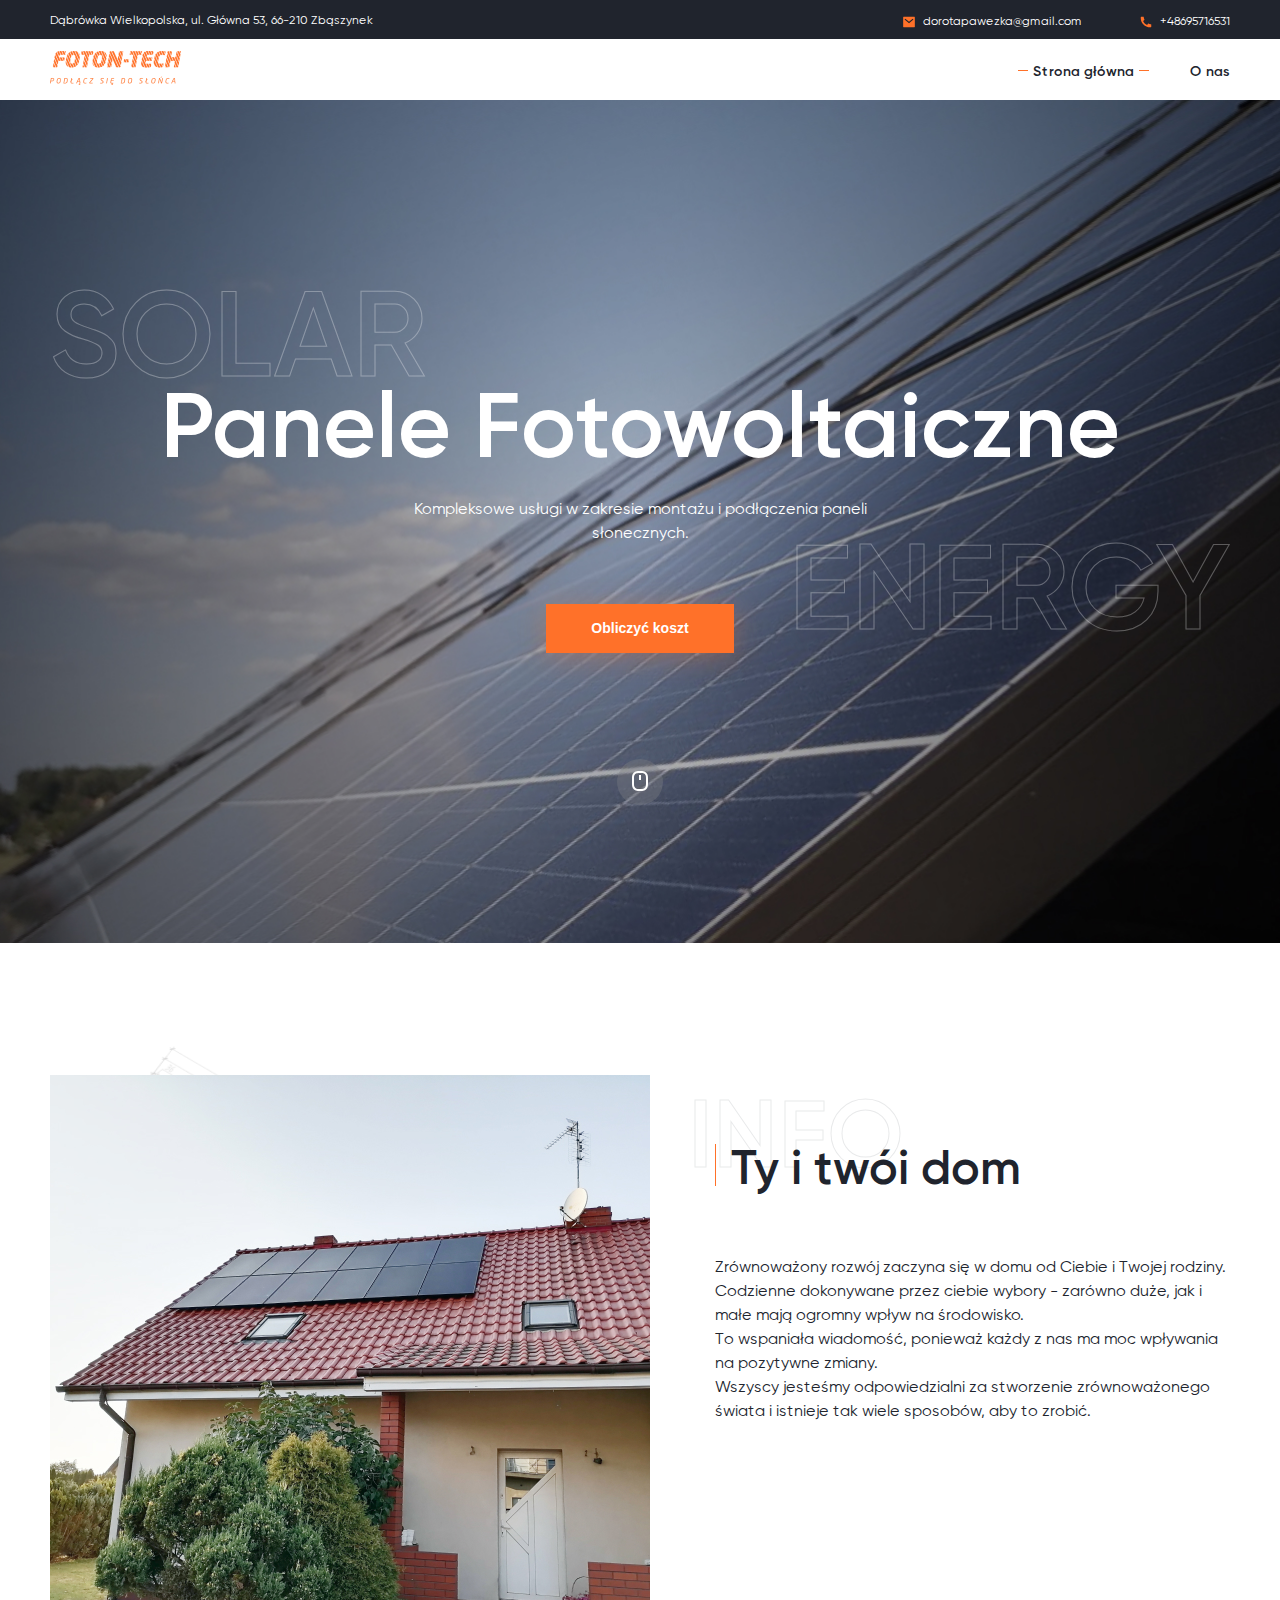
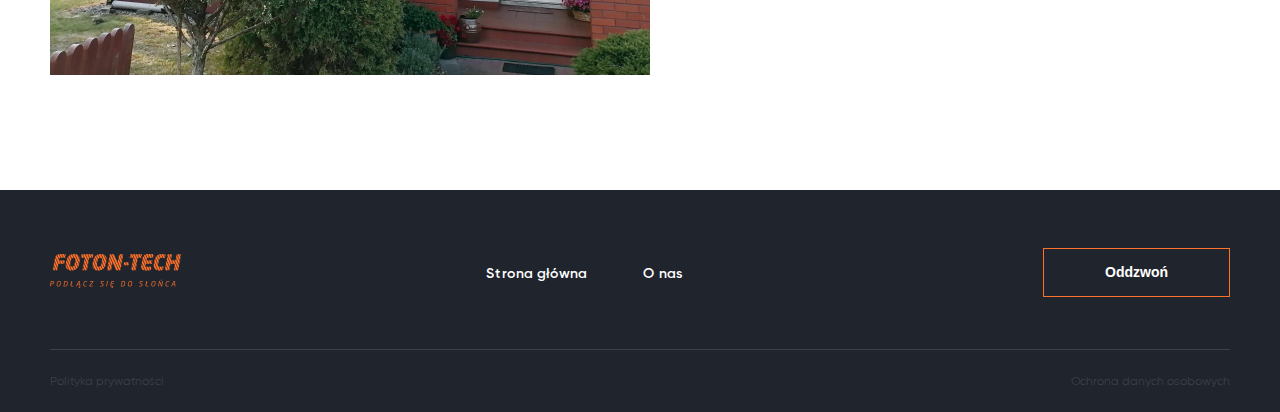
<file: index.html>
<!DOCTYPE html>
<html lang="en">

<head>
    <meta charset="UTF-8">
    <meta http-equiv="X-UA-Compatible" content="IE=edge">
    <meta name="viewport" content="width=device-width, initial-scale=1.0">
    <link rel="stylesheet" href="css/style.css">
    <title>Document</title>
</head>

<body>
    <header class="header">
        <div class="header-wrapper-top">
            <div class="container">
                <span class="address">
                    Dąbrówka Wielkopolska, ul. Główna 53, 66-210 Zbąszynek
                </span>
                <ul class="header-list">
                    <li>
                        <svg width="14" height="14" viewBox="0 0 14 14" xmlns="http://www.w3.org/2000/svg">
                            <path
                                d="M1.75002 1.75H12.25C12.4047 1.75 12.5531 1.81146 12.6625 1.92085C12.7719 2.03025 12.8334 2.17862 12.8334 2.33333V11.6667C12.8334 11.8214 12.7719 11.9697 12.6625 12.0791C12.5531 12.1885 12.4047 12.25 12.25 12.25H1.75002C1.59531 12.25 1.44694 12.1885 1.33754 12.0791C1.22815 11.9697 1.16669 11.8214 1.16669 11.6667V2.33333C1.16669 2.17862 1.22815 2.03025 1.33754 1.92085C1.44694 1.81146 1.59531 1.75 1.75002 1.75ZM7.03502 6.81508L3.29469 3.63883L2.53927 4.52783L7.0426 8.35158L11.4649 4.52492L10.7019 3.64233L7.0356 6.81508H7.03502Z"
                                fill="#FF7129" />
                        </svg>
                        <a href="mailto:dorotapawezka@gmail.com">
                            dorotapawezka@gmail.com
                        </a>
                    </li>
                    <li>
                        <svg width="14" height="14" viewBox="0 0 14 14" fill="none" xmlns="http://www.w3.org/2000/svg">
                            <path
                                d="M12.25 9.57833V11.641C12.2501 11.7887 12.1941 11.9309 12.0934 12.0389C11.9927 12.147 11.8548 12.2128 11.7075 12.2232C11.4526 12.2407 11.2443 12.25 11.0833 12.25C5.92842 12.25 1.75 8.07158 1.75 2.91667C1.75 2.75567 1.75875 2.54742 1.77683 2.2925C1.78717 2.14518 1.85301 2.00726 1.96105 1.90657C2.0691 1.80589 2.21131 1.74993 2.359 1.75H4.42167C4.49402 1.74993 4.56382 1.77675 4.61751 1.82526C4.67119 1.87377 4.70493 1.94051 4.71217 2.0125C4.72558 2.14667 4.73783 2.25342 4.7495 2.3345C4.86543 3.14354 5.103 3.9304 5.45417 4.66842C5.50958 4.78508 5.47342 4.9245 5.36842 4.99917L4.10958 5.89867C4.87926 7.6921 6.30849 9.12132 8.10192 9.891L9.00025 8.6345C9.03697 8.58317 9.09054 8.54635 9.15162 8.53046C9.21271 8.51458 9.27743 8.52064 9.3345 8.54758C10.0724 8.89809 10.8591 9.13507 11.6678 9.2505C11.7489 9.26217 11.8557 9.275 11.9887 9.28783C12.0606 9.2952 12.1271 9.329 12.1755 9.38267C12.2239 9.43634 12.2507 9.50607 12.2506 9.57833H12.25Z"
                                fill="#FF7129" />
                        </svg>
                        <a href="tel:+48695716531">
                            +48695716531
                        </a>
                    </li>
                </ul>
            </div>
        </div>
        <div class="header-wrapper-bottom">
            <div class="container">
                <a class="logo">
                    <img src="img/header-footer-logo.png" height="34" width="131" alt="logo company">
                </a>
                <nav class="navigation">
                    <ul class="navigator-list">
                        <li>
                            <a href="./index.html" class="active-li">
                                Strona główna
                            </a>
                        </li>
                        <li>
                            <a href="./about-us.html">
                                O nas
                            </a>
                        </li>
                        <!-- <li>
                            <a href="#">
                                Projekty
                            </a>
                        </li>
                        <li>
                            <a href="#">
                                Instalacja
                            </a>
                        </li>
                        <li>
                            <a href="#">
                                Kontakt
                            </a>
                        </li> -->
                    </ul>
                </nav>
            </div>
        </div>
    </header>
    <main>
        <section class="start-screen">
            <div class="container">
                <div class="start-screen-info">
                    <span class="decor-word decor-word-1">
                        Solar
                    </span>
                    <span class="decor-word decor-word-2">
                        Energy
                    </span>
                    <h1 class="main-home-title">
                        Panele Fotowoltaiczne
                    </h1>
                    <p class="main-home-slogan">
                        Kompleksowe usługi w zakresie montażu i podłączenia paneli słonecznych.
                    </p>
                    <button class="btn btn-popup">
                        Obliczyć koszt
                    </button>
                    <button class="button-scroll">
                        <svg width="24" height="24" viewBox="0 0 24 24" fill="none" xmlns="http://www.w3.org/2000/svg">
                            <path
                                d="M11.141 4C9.559 4 8.754 4.169 8.013 4.565C7.39502 4.89015 6.89015 5.39502 6.565 6.013C6.169 6.753 6 7.559 6 9.14V14.858C6 16.44 6.169 17.245 6.565 17.986C6.902 18.616 7.383 19.097 8.013 19.434C8.753 19.83 9.559 19.999 11.141 19.999H12.859C14.441 19.999 15.246 19.83 15.987 19.434C16.605 19.1089 17.1098 18.604 17.435 17.986C17.831 17.246 18 16.44 18 14.858V9.14C18 7.558 17.831 6.753 17.435 6.012C17.1098 5.39402 16.605 4.88915 15.987 4.564C15.247 4.169 14.441 4 12.86 4H11.14H11.141ZM11.141 2H12.859C14.873 2 15.953 2.278 16.931 2.801C17.8973 3.31249 18.6875 4.10269 19.199 5.069C19.722 6.047 20 7.127 20 9.141V14.859C20 16.873 19.722 17.953 19.199 18.931C18.6875 19.8973 17.8973 20.6875 16.931 21.199C15.953 21.722 14.873 22 12.859 22H11.14C9.126 22 8.046 21.722 7.068 21.199C6.10169 20.6875 5.31149 19.8973 4.8 18.931C4.278 17.953 4 16.873 4 14.859V9.14C4 7.126 4.278 6.046 4.801 5.068C5.31292 4.10192 6.10347 3.31206 7.07 2.801C8.047 2.278 9.127 2 11.141 2ZM11 6H13V11H11V6Z"
                                fill="white" />
                        </svg>
                    </button>
                </div>
            </div>
        </section>
        <section class="main-info">
            <div class="container">
                <img src="img/main-info-photo.jpg" width="600" height="600" alt="main info photo">
                <div class="main-text">
                    <span class="decor-word-main">
                        INFO
                    </span>
                    <h2 class="main-title-info">
                        Ty i twói dom
                    </h2>
                    <div class="main-text-info">
                        <p>Zrównoważony rozwój zaczyna się w domu od Ciebie i Twojej rodziny.
                            Codzienne dokonywane przez ciebie wybory - zarówno duże, jak i małe
                            mają ogromny wpływ na środowisko.</p>
                        <p>To wspaniała wiadomość, ponieważ każdy z nas ma moc wpływania
                            na pozytywne zmiany.</p>
                        <p>Wszyscy jesteśmy odpowiedzialni za stworzenie zrównoważonego
                            świata i istnieje tak wiele sposobów, aby to zrobić.</p>
                    </div>
                </div>
            </div>
        </section>
    </main>
    <footer>
        <div class="footer-wrapper">
            <div class="container">
                <div class="footer-wrapper-top">
                    <a href="#">
                        <img src="img/header-footer-logo.png" width="131" height="34" alt="logo company">
                    </a>
                    <nav class="navigation">
                        <ul class="navigator-list">
                            <li>
                                <a href="./index.html">
                                    Strona główna
                                </a>
                            </li>
                            <li>
                                <a href="./about-us.html">
                                    O nas
                                </a>
                            </li>
                            <!-- <li>
                                <a href="#">
                                    Projekty
                                </a>
                            </li>
                            <li>
                                <a href="#">
                                    Instalacja
                                </a>
                            </li>
                            <li>
                                <a href="#">
                                    Kontakt
                                </a>
                            </li> -->
                        </ul>
                    </nav>
                    <button class="btn-dark">Oddzwoń</button>
                </div>
                <div class="footer-wrapper-bot">
                    <a href="№">
                        Polityka prywatności
                    </a>
                    <a href="№">
                        Ochrona danych osobowych
                    </a>
                </div>
            </div>
        </div>
        <div class="popup">
            <div class="container-popup">
                <div class="popup-header popup-padding58">

                    <div class="header-popup-price">
                        <p>
                            Przybliżony koszt:
                        </p>
                        <p>
                            40 000 zł
                        </p>
                    </div>
                    <button class="btn btn-header-popup">
                        Przeliczyć
                    </button>
                    <button class="btn-popup-close">
                        <svg width="14" height="14" viewBox="0 0 14 14" fill="none">
                            <path
                                d="M6.99999 5.58599L11.95 0.635986L13.364 2.04999L8.41399 6.99999L13.364 11.95L11.95 13.364L6.99999 8.41399L2.04999 13.364L0.635986 11.95L5.58599 6.99999L0.635986 2.04999L2.04999 0.635986L6.99999 5.58599Z"
                                fill="white" />
                        </svg>
                    </button>
                </div>
                <div class="popup-main-form popup-padding58">
                    <div class="popup-main-title">
                        <h3>
                            Jakieś pytania?
                        </h3>
                        <p>
                            Zostaw swoje dane, a nasz menedżer skontaktuje się z Tobą, aby odpowiedzieć na Twoje pytania
                        </p>
                    </div>
                    <form method="POST" action="#">
                        <label>
                            Twoje imię
                            <input type="text" name="name" id="name" placeholder="Wprowadź swoje imię">
                        </label>
                        <label>
                            E-mail
                            <input type="E-mail" name="E-mail" id="E-mail" placeholder="Wprowadź mail">
                        </label>
                        <label>
                            Telefon
                            <input type="Tel" name="Tel" id="Tel" placeholder="Wprowadź telefon">
                        </label>
                        <button class="btn btn-popup-main-form">
                            Wysłać prośbę
                        </button>
                    </form>
                </div>
            </div>
        </div>
    </footer>
    <script src="./scripts/script.js"></script>
</body>

</html>
</file>
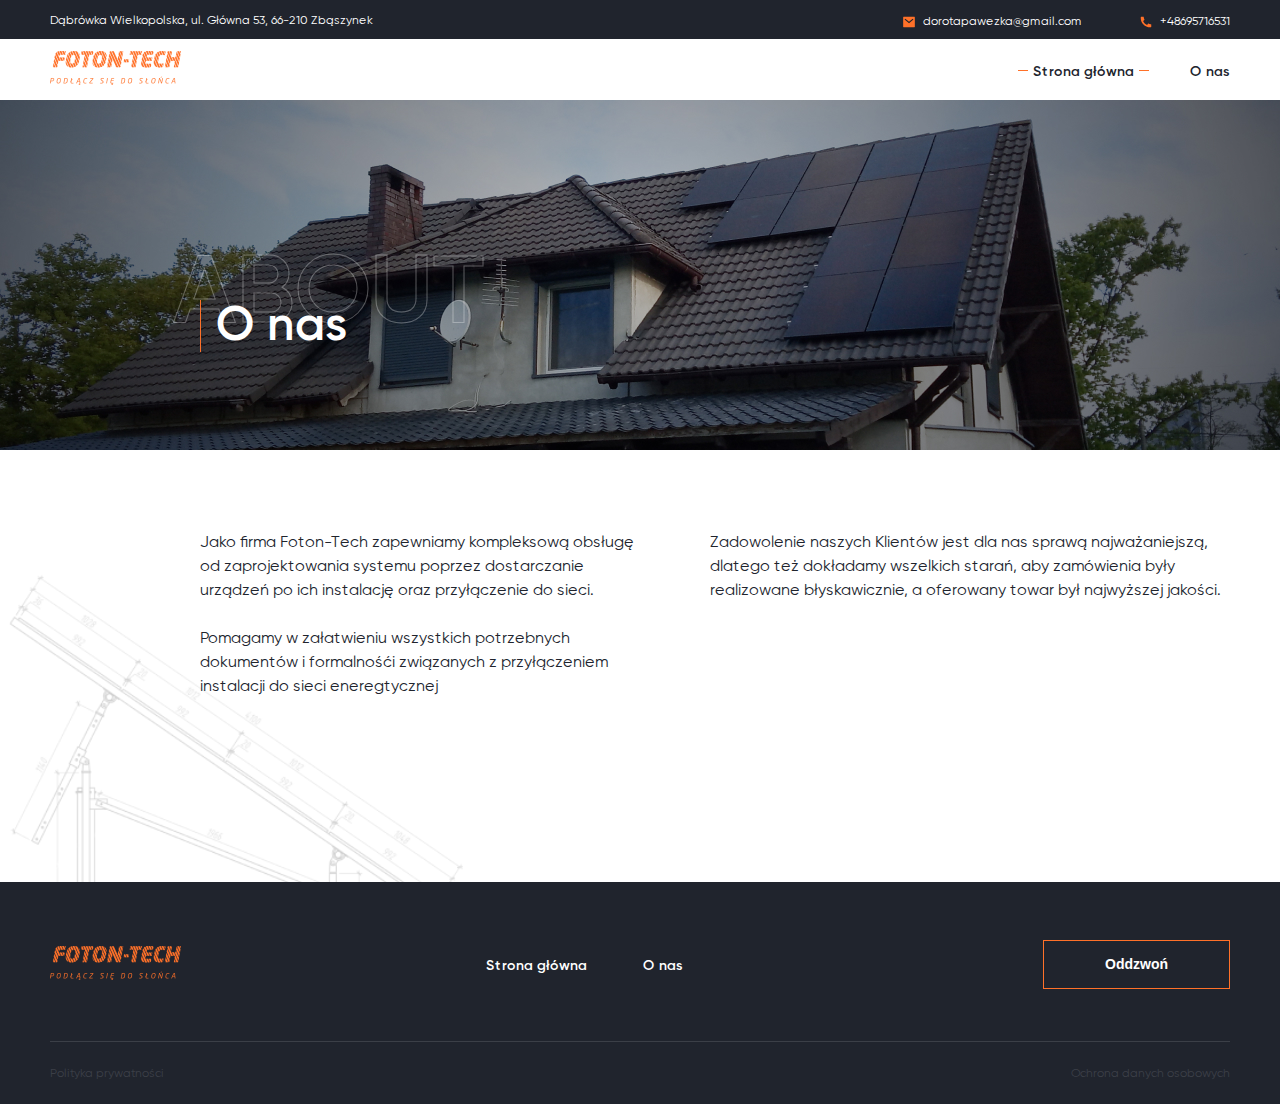
<file: about-us.html>
<!DOCTYPE html>
<html lang="en">

<head>
    <meta charset="UTF-8">
    <meta http-equiv="X-UA-Compatible" content="IE=edge">
    <meta name="viewport" content="width=device-width, initial-scale=1.0">
    <link rel="stylesheet" href="css/style.css">
    <title>Document</title>
</head>

<body>
    <header class="header">
        <div class="header-wrapper-top">
            <div class="container">
                <span class="address">
                    Dąbrówka Wielkopolska, ul. Główna 53, 66-210 Zbąszynek
                </span>
                <ul class="header-list">
                    <li>
                        <svg width="14" height="14" viewBox="0 0 14 14" xmlns="http://www.w3.org/2000/svg">
                            <path
                                d="M1.75002 1.75H12.25C12.4047 1.75 12.5531 1.81146 12.6625 1.92085C12.7719 2.03025 12.8334 2.17862 12.8334 2.33333V11.6667C12.8334 11.8214 12.7719 11.9697 12.6625 12.0791C12.5531 12.1885 12.4047 12.25 12.25 12.25H1.75002C1.59531 12.25 1.44694 12.1885 1.33754 12.0791C1.22815 11.9697 1.16669 11.8214 1.16669 11.6667V2.33333C1.16669 2.17862 1.22815 2.03025 1.33754 1.92085C1.44694 1.81146 1.59531 1.75 1.75002 1.75ZM7.03502 6.81508L3.29469 3.63883L2.53927 4.52783L7.0426 8.35158L11.4649 4.52492L10.7019 3.64233L7.0356 6.81508H7.03502Z"
                                fill="#FF7129" />
                        </svg>
                        <a href="mailto:dorotapawezka@gmail.com">
                            dorotapawezka@gmail.com
                        </a>
                    </li>
                    <li>
                        <svg width="14" height="14" viewBox="0 0 14 14" fill="none" xmlns="http://www.w3.org/2000/svg">
                            <path
                                d="M12.25 9.57833V11.641C12.2501 11.7887 12.1941 11.9309 12.0934 12.0389C11.9927 12.147 11.8548 12.2128 11.7075 12.2232C11.4526 12.2407 11.2443 12.25 11.0833 12.25C5.92842 12.25 1.75 8.07158 1.75 2.91667C1.75 2.75567 1.75875 2.54742 1.77683 2.2925C1.78717 2.14518 1.85301 2.00726 1.96105 1.90657C2.0691 1.80589 2.21131 1.74993 2.359 1.75H4.42167C4.49402 1.74993 4.56382 1.77675 4.61751 1.82526C4.67119 1.87377 4.70493 1.94051 4.71217 2.0125C4.72558 2.14667 4.73783 2.25342 4.7495 2.3345C4.86543 3.14354 5.103 3.9304 5.45417 4.66842C5.50958 4.78508 5.47342 4.9245 5.36842 4.99917L4.10958 5.89867C4.87926 7.6921 6.30849 9.12132 8.10192 9.891L9.00025 8.6345C9.03697 8.58317 9.09054 8.54635 9.15162 8.53046C9.21271 8.51458 9.27743 8.52064 9.3345 8.54758C10.0724 8.89809 10.8591 9.13507 11.6678 9.2505C11.7489 9.26217 11.8557 9.275 11.9887 9.28783C12.0606 9.2952 12.1271 9.329 12.1755 9.38267C12.2239 9.43634 12.2507 9.50607 12.2506 9.57833H12.25Z"
                                fill="#FF7129" />
                        </svg>
                        <a href="tel:+48695716531">
                            +48695716531
                        </a>
                    </li>
                </ul>
            </div>
        </div>
        <div class="header-wrapper-bottom">
            <div class="container">
                <a class="logo">
                    <img src="img/header-footer-logo.png" height="34" width="131" alt="logo company">
                </a>
                <nav class="navigation">
                    <ul class="navigator-list">
                        <li>
                            <a href="./index.html" class="active-li">
                                Strona główna
                            </a>
                        </li>
                        <li>
                            <a href="./about-us.html">
                                O nas
                            </a>
                        </li>
                        <!-- <li>
                            <a href="#">
                                Projekty
                            </a>
                        </li>
                        <li>
                            <a href="#">
                                Instalacja
                            </a>
                        </li>
                        <li>
                            <a href="#">
                                Kontakt
                            </a>
                        </li> -->
                    </ul>
                </nav>
            </div>
        </div>
    </header>
    <main>
        <section class="about-us">
            <div class="container">
                <span class="decor-word-about-us">
                    ABOUT
                </span>
                <h2 class="main-title-about-us">
                    O nas
                </h2>
            </div>
        </section>
        <div class="about-us-content">
            <div class="container">
                <div class="about-us-content-left">
                    <p>Jako firma Foton-Tech zapewniamy kompleksową obsługę od zaprojektowania systemu poprzez
                        dostarczanie urządzeń po ich instalację oraz przyłączenie do sieci.
                    </p>
                    <p> Pomagamy w załatwieniu wszystkich potrzebnych dokumentów i formalnośći
                        związanych z przyłączeniem instalacji do sieci eneregtycznej
                    </p>
                </div>
                <div class="about-us-content-right">
                    <p>Zadowolenie naszych Klientów jest dla nas sprawą najważaniejszą, dlatego też dokładamy
                        wszelkich
                        starań, aby zamówienia były realizowane błyskawicznie, a oferowany towar był najwyższej
                        jakości.
                    </p>
                </div>

            </div>
        </div>

    </main>
    <footer>
        <div class="footer-wrapper">
            <div class="container">
                <div class="footer-wrapper-top">
                    <a href="#">
                        <img src="img/header-footer-logo.png" width="131" height="34" alt="logo company">
                    </a>
                    <nav class="navigation">
                        <ul class="navigator-list">
                            <li>
                                <a href="./index.html">
                                    Strona główna
                                </a>
                            </li>
                            <li>
                                <a href="./about-us.html">
                                    O nas
                                </a>
                            </li>
                            <!-- <li>
                                <a href="#">
                                    Projekty
                                </a>
                            </li>
                            <li>
                                <a href="#">
                                    Instalacja
                                </a>
                            </li>
                            <li>
                                <a href="#">
                                    Kontakt
                                </a>
                            </li> -->
                        </ul>
                    </nav>
                    <button class="btn-dark">Oddzwoń</button>
                </div>
                <div class="footer-wrapper-bot">
                    <a href="№">
                        Polityka prywatności
                    </a>
                    <a href="№">
                        Ochrona danych osobowych
                    </a>
                </div>
            </div>
        </div>
    </footer>
</body>

</html>
</file>
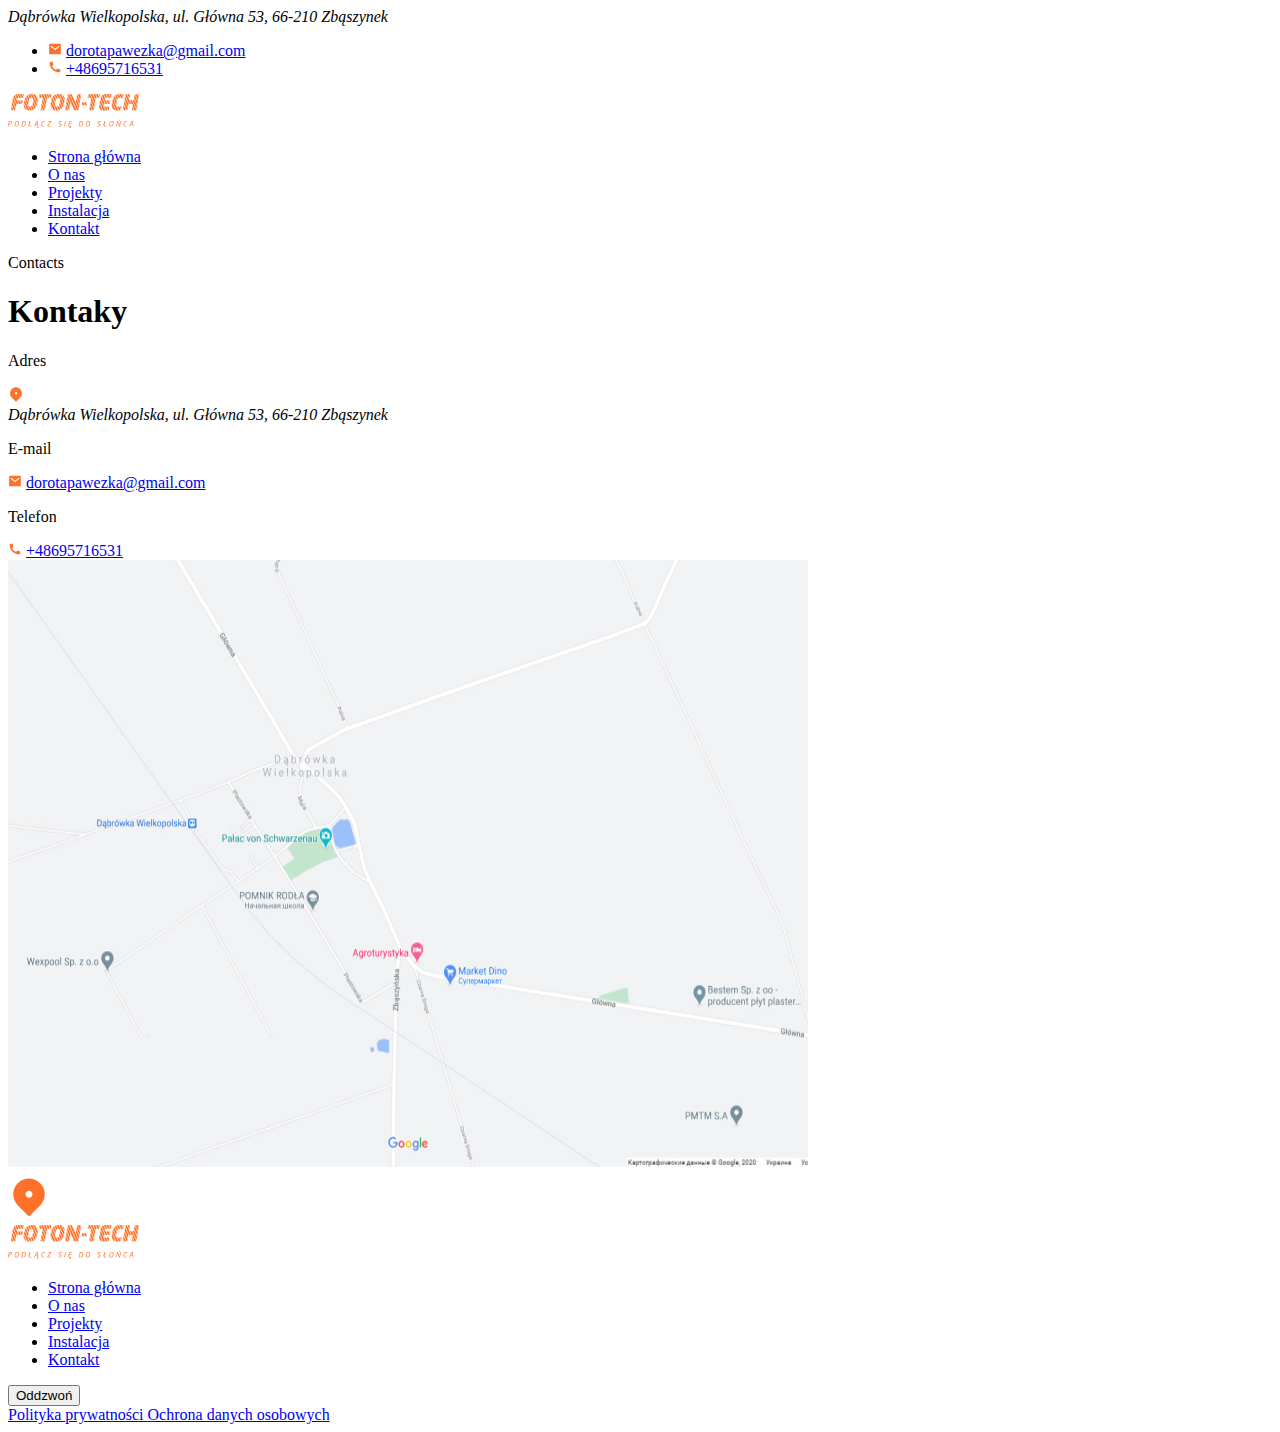
<file: contact.html>
<!DOCTYPE html>
<html lang="en">
<head>
    <meta charset="UTF-8">
    <meta http-equiv="X-UA-Compatible" content="IE=edge">
    <meta name="viewport" content="width=device-width, initial-scale=1.0">
    <title>Document</title>
</head>
<body>
    <header>
        <div class="header-wrapper-top">
            <address class="header-address">
                Dąbrówka Wielkopolska, ul. Główna 53, 66-210 Zbąszynek
            </address>
            <ul class="header-list">
                <li>
                    <!-- <img src="img/main-icon-svg.svg" height="14" width="14" alt="main-icon"> -->
                    <svg width="14" height="14" viewBox="0 0 14 14" xmlns="http://www.w3.org/2000/svg">
                        <path d="M1.75002 1.75H12.25C12.4047 1.75 12.5531 1.81146 12.6625 1.92085C12.7719 2.03025 12.8334 2.17862 12.8334 2.33333V11.6667C12.8334 11.8214 12.7719 11.9697 12.6625 12.0791C12.5531 12.1885 12.4047 12.25 12.25 12.25H1.75002C1.59531 12.25 1.44694 12.1885 1.33754 12.0791C1.22815 11.9697 1.16669 11.8214 1.16669 11.6667V2.33333C1.16669 2.17862 1.22815 2.03025 1.33754 1.92085C1.44694 1.81146 1.59531 1.75 1.75002 1.75ZM7.03502 6.81508L3.29469 3.63883L2.53927 4.52783L7.0426 8.35158L11.4649 4.52492L10.7019 3.64233L7.0356 6.81508H7.03502Z" fill="#FF7129"/>
                        </svg>
                    <a href="mailto:dorotapawezka@gmail.com">
                        dorotapawezka@gmail.com
                    </a>
                </li>
                <li>
                    <img src="img/main-icon-tel-svg.svg" width="14" height="14" alt="icon telefon">
                    <a href="tel:+48695716531">
                        +48695716531
                    </a>
                </li>
            </ul>
        </div>
        <div class="header-wrapper-bottom">
            <a class="logo">
                <img src="img/header-footer-logo.png" height="34" width="131" alt="logo company">
            </a>
            <nav class="navigation">
                <ul class="navigator-list">
                    <li>
                        <a href="#">
                            Strona główna
                        </a>
                    </li>
                    <li>
                        <a href="#">
                            O nas
                        </a>
                    </li>
                    <li>
                        <a href="#">
                            Projekty
                        </a>
                    </li>
                    <li>
                        <a href="#">
                            Instalacja
                        </a>
                    </li>
                    <li>
                        <a href="#">
                            Kontakt
                        </a>
                    </li>
                </ul>
            </nav>
        </div>
    </header>
    <main>
   <div>
        <div class="main-title-kontakt">
            <p>
                Contacts
            </p>
            <h1 class="kontakt-title">
                Kontaky
            </h1>
        </div>
        <div class="main-text-kontakt">
            <p>
                Adres
            </p>
            <!--<img src="img/main-icon-addres.svg" width="16" height="16" alt="kontakt_addres"> -->
            <svg xmlns="http://www.w3.org/2000/svg" width="16" height="16" viewBox="0 0 16 16">
                <path d="M12.2427 11.576L8 15.8187L3.75734 11.576C2.91823 10.7369 2.34679 9.66777 2.11529 8.50389C1.88378 7.34 2.0026 6.13361 2.45673 5.03726C2.91086 3.9409 3.6799 3.00384 4.66659 2.34455C5.65328 1.68527 6.81332 1.33337 8 1.33337C9.18669 1.33337 10.3467 1.68527 11.3334 2.34455C12.3201 3.00384 13.0891 3.9409 13.5433 5.03726C13.9974 6.13361 14.1162 7.34 13.8847 8.50389C13.6532 9.66777 13.0818 10.7369 12.2427 11.576ZM8 8.66666C8.35362 8.66666 8.69276 8.52618 8.94281 8.27613C9.19286 8.02608 9.33334 7.68694 9.33334 7.33332C9.33334 6.9797 9.19286 6.64056 8.94281 6.39051C8.69276 6.14046 8.35362 5.99999 8 5.99999C7.64638 5.99999 7.30724 6.14046 7.05719 6.39051C6.80715 6.64056 6.66667 6.9797 6.66667 7.33332C6.66667 7.68694 6.80715 8.02608 7.05719 8.27613C7.30724 8.52618 7.64638 8.66666 8 8.66666Z" fill="#FF7129"/>
            </svg>
            <address class="main-address-kontakt">
                Dąbrówka Wielkopolska, ul. Główna 53, 66-210 Zbąszynek
            </address>
            <p>
                E-mail
            </p>
            <!-- <img src="img/main-icon-svg.svg" alt="kontakt_email"> -->
            <svg width="14" height="14" viewBox="0 0 14 14" xmlns="http://www.w3.org/2000/svg">
                <path d="M1.75002 1.75H12.25C12.4047 1.75 12.5531 1.81146 12.6625 1.92085C12.7719 2.03025 12.8334 2.17862 12.8334 2.33333V11.6667C12.8334 11.8214 12.7719 11.9697 12.6625 12.0791C12.5531 12.1885 12.4047 12.25 12.25 12.25H1.75002C1.59531 12.25 1.44694 12.1885 1.33754 12.0791C1.22815 11.9697 1.16669 11.8214 1.16669 11.6667V2.33333C1.16669 2.17862 1.22815 2.03025 1.33754 1.92085C1.44694 1.81146 1.59531 1.75 1.75002 1.75ZM7.03502 6.81508L3.29469 3.63883L2.53927 4.52783L7.0426 8.35158L11.4649 4.52492L10.7019 3.64233L7.0356 6.81508H7.03502Z" fill="#FF7129"/>
            </svg>
            <a href="mailto:dorotapawezka@gmail.com">
                dorotapawezka@gmail.com
            </a>
            <p>
                Telefon
            </p>
            <img src="img/main-icon-tel-svg.svg" alt="kontakt_phone">
            <a href="tel:+48695716531">
                +48695716531
            </a>
        </div>
        <div>
            <img src="img/maps.jpg" width="800" height="607" alt="maps-be-here">
        </div>
        <div>
            <img src="img/main-icon-addres.svg" width="42" height="50" alt="button here">
        </div>
    </div>
    </main>
    <footer>
        <div class="footer-wrapper-top">
            <a href="#">
                <img src="img/header-footer-logo.png" width="131" height="34" alt="logo company">
            </a>
            <nav class="navigation">
                <ul class="navigator-list">
                    <li>
                        <a href="#">
                            Strona główna
                        </a>
                    </li>
                    <li>
                        <a href="#">
                            O nas
                        </a>
                    </li>
                    <li>
                        <a href="#">
                            Projekty
                        </a>
                    </li>
                    <li>
                        <a href="#">
                            Instalacja
                        </a>
                    </li>
                    <li>
                        <a href="#">
                            Kontakt
                        </a>
                    </li>
                </ul>
            </nav>
            <button class="button-dark">Oddzwoń</button>
        </div>
        <div class="footer-wrapper-bot">
            <a href="№">
                Polityka prywatności 
            </a>
            <a href="№">
                Ochrona danych osobowych
            </a>
        </div>
    </footer>
</body>
</html>
</file>
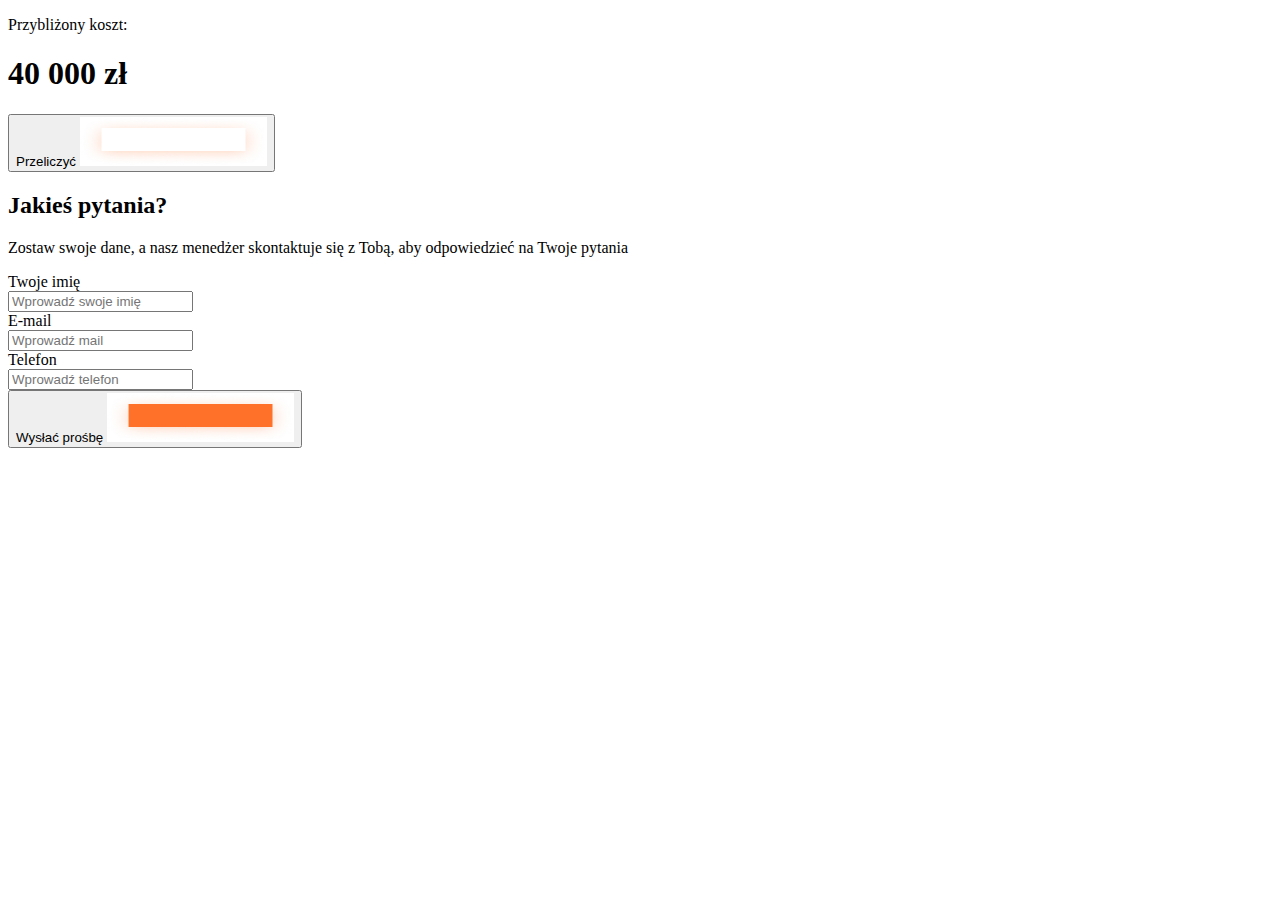
<file: data form.html>
<!DOCTYPE html>
<html lang="en">
<head>
    <meta charset="UTF-8">
    <meta http-equiv="X-UA-Compatible" content="IE=edge">
    <meta name="viewport" content="width=device-width, initial-scale=1.0">
    <title>Document</title>
</head>
<body>
    <header>
        <section class="header-info-data-form">
            <p>
                Przybliżony koszt:

            </p>
            <h1>
                40 000 zł
            </h1>
            <button class="button-header-data-form">
                Przeliczyć
                <img src="img/button-header-data-form.jpg" width="187" height="49" alt="data form">
            </button>
        </section>
    </header>
    <main>
        <section class="main-info-data-form">
            <h2>
                Jakieś pytania?
            </h2>
            <p>
                Zostaw swoje dane, a nasz menedżer skontaktuje się z Tobą, aby odpowiedzieć na Twoje pytania
            </p>
            <form action="">
                <label for="user-name">
                    Twoje imię
                </label>
                <br>
                <input type="text" name="Wprowadź swoje imię" id="" placeholder="Wprowadź swoje imię">
            </form>
            <form action="">
                <label for="user-email">
                    E-mail
                </label>
                <br>
                <input type="text" name="Wprowadź mail" id="" placeholder="Wprowadź mail">
            </form>
            <form action="">
                <label for="user-tel">
                    Telefon
                </label>
                <br>
                <input type="tel" name="Telefon" id="" placeholder="Wprowadź telefon">
            </form>
        </section>
        <div>
            <button class="button-main-data-form"> Wysłać prośbę
                <img src="img/button-icon-start-screen.jpg" width="187" height="49" alt="data form">
            </button>
        </div>
    </main>
</body>
</html>
</file>
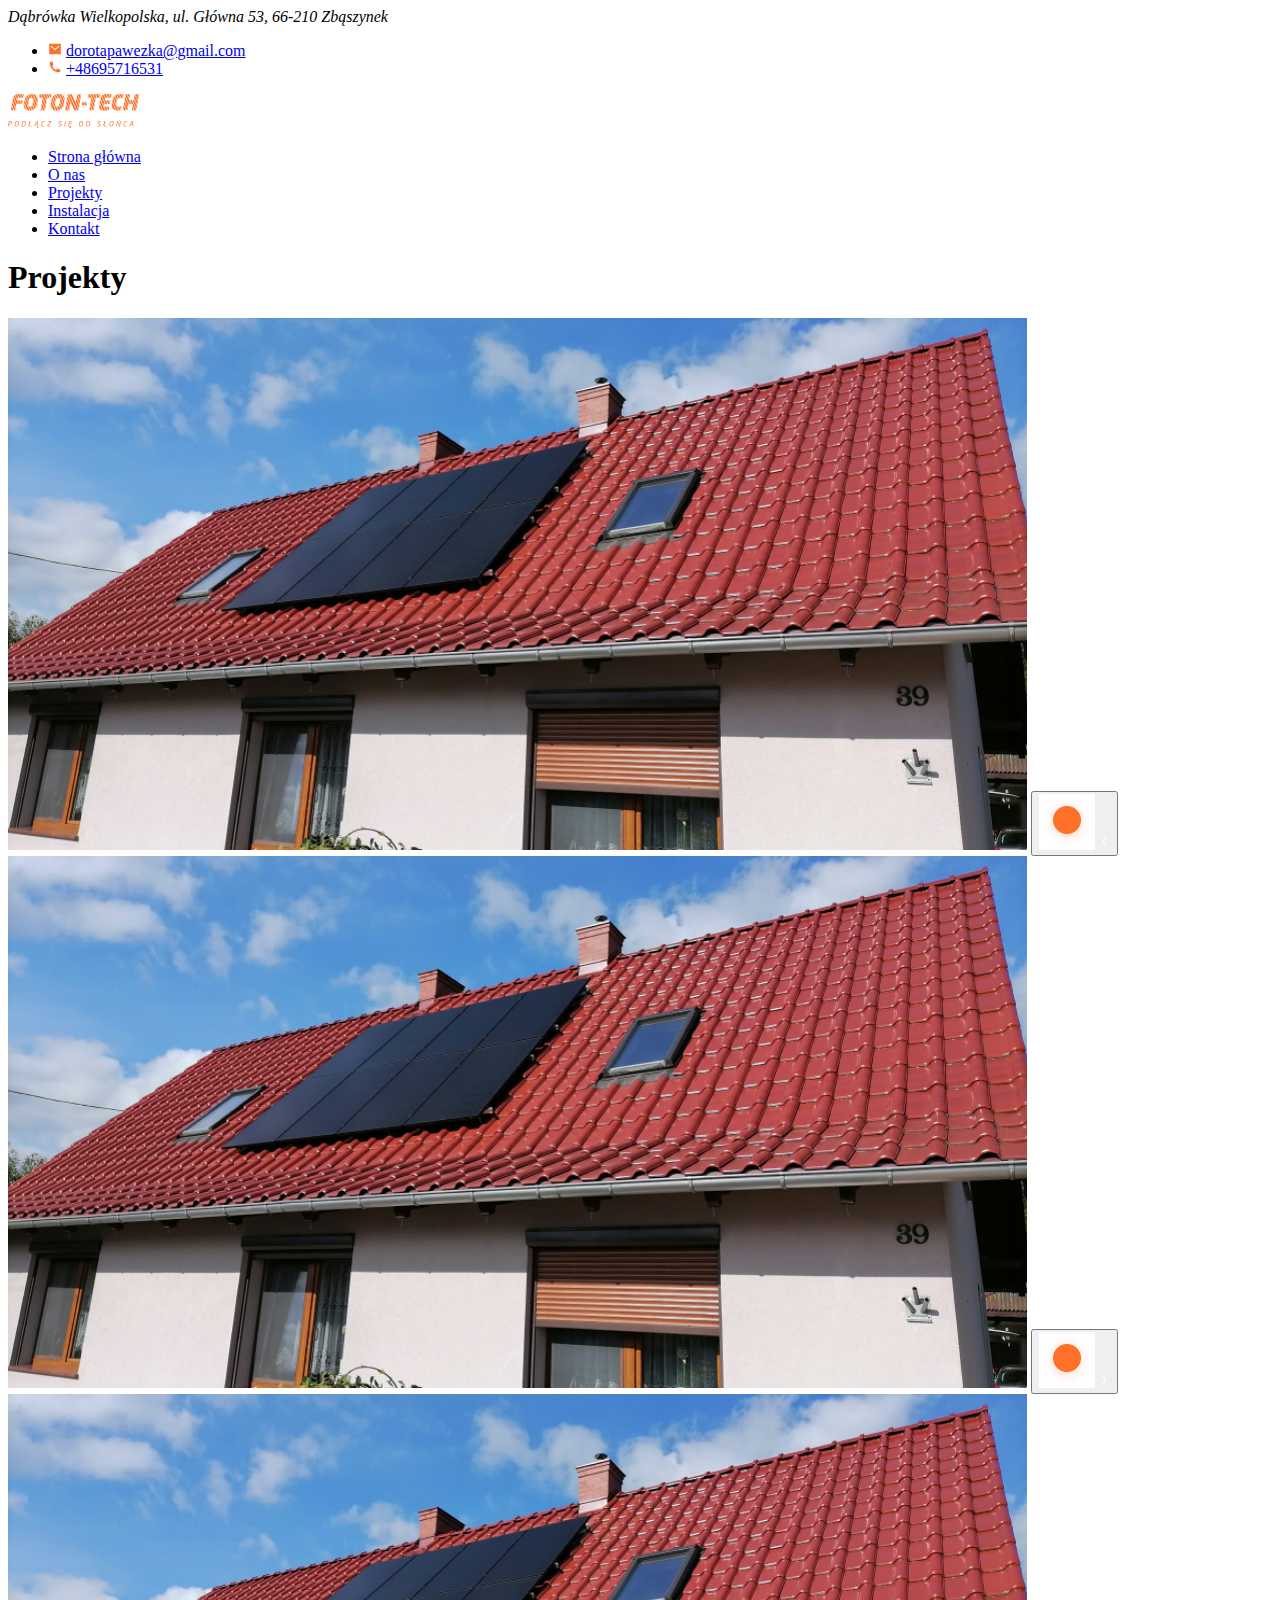
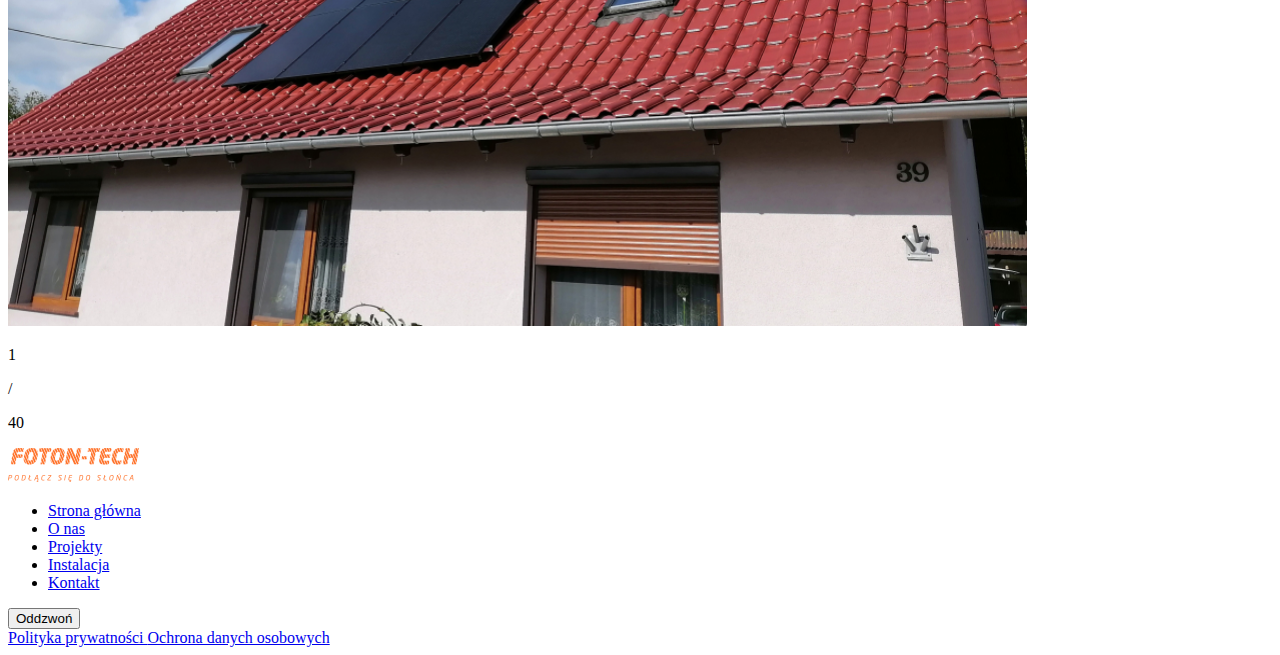
<file: projecty.html>
<!DOCTYPE html>
<html lang="en">
<head>
    <meta charset="UTF-8">
    <meta http-equiv="X-UA-Compatible" content="IE=edge">
    <meta name="viewport" content="width=device-width, initial-scale=1.0">
    <title>Document</title>
</head>
<body>
    <header>
        <div class="header-wrapper-top">
            <address class="header-address">
                Dąbrówka Wielkopolska, ul. Główna 53, 66-210 Zbąszynek
            </address>
            <ul class="header-list">
                <li>
                    <!-- <img src="img/main-icon-svg.svg" height="14" width="14" alt="main-icon"> -->
                    <svg width="14" height="14" viewBox="0 0 14 14" xmlns="http://www.w3.org/2000/svg">
                        <path d="M1.75002 1.75H12.25C12.4047 1.75 12.5531 1.81146 12.6625 1.92085C12.7719 2.03025 12.8334 2.17862 12.8334 2.33333V11.6667C12.8334 11.8214 12.7719 11.9697 12.6625 12.0791C12.5531 12.1885 12.4047 12.25 12.25 12.25H1.75002C1.59531 12.25 1.44694 12.1885 1.33754 12.0791C1.22815 11.9697 1.16669 11.8214 1.16669 11.6667V2.33333C1.16669 2.17862 1.22815 2.03025 1.33754 1.92085C1.44694 1.81146 1.59531 1.75 1.75002 1.75ZM7.03502 6.81508L3.29469 3.63883L2.53927 4.52783L7.0426 8.35158L11.4649 4.52492L10.7019 3.64233L7.0356 6.81508H7.03502Z" fill="#FF7129"/>
                        </svg>
                    <a href="mailto:dorotapawezka@gmail.com">
                        dorotapawezka@gmail.com
                    </a>
                </li>
                <li>
                    <img src="img/main-icon-tel-svg.svg" width="14" height="14" alt="icon telefon">
                    <a href="tel:+48695716531">
                        +48695716531
                    </a>
                </li>
            </ul>
        </div>
        <div class="header-wrapper-bottom">
            <a class="logo">
                <img src="img/header-footer-logo.png" height="34" width="131" alt="logo company">
            </a>
            <nav class="navigation">
                <ul class="navigator-list">
                    <li>
                        <a href="#">
                            Strona główna
                        </a>
                    </li>
                    <li>
                        <a href="#">
                            O nas
                        </a>
                    </li>
                    <li>
                        <a href="#">
                            Projekty
                        </a>
                    </li>
                    <li>
                        <a href="#">
                            Instalacja
                        </a>
                    </li>
                    <li>
                        <a href="#">
                            Kontakt
                        </a>
                    </li>
                </ul>
            </nav>
        </div>
    </header>
    <main>
        <div class="main-title-projekty">
            <h1 class="main-text-projekty">
                Projekty
            </h1>
        </div>
        <div>
            <img src="img/galery-image-left.jpg" width="1019" height="532" alt="House projekty">
            <button class="button-arrow-left">
                <img src="img/icon-arrow.jpg" width="56" height="56" alt="icon-arrow-left">
                <img src="img/icon-arrow-left-bg.png" width="11" height="17" alt="arrow-left">
            </button>
            <img src="img/galery-image.jpg" width="1019" height="532" alt="House-projekty">
            <button class="button-arrow-right"> 
                <img src="img/icon-arrow.jpg" width="56" height="56" alt="icon-arrow-right">
                <img src="img/icon-arrow-right-bg.png" width="11" height="17" alt="arrow-right">
            </button>
            <img src="img/galery-image-right.jpg" width="1019" height="532" alt="House projekty">
        </div>
        <div class="main-numbers-images-projekty">
            <p>1</p>
            <p>/</p>
            <p>40</p>
        </div>
    </main>
    <footer>
        <div class="footer-wrapper-top">
            <a href="#">
                <img src="img/header-footer-logo.png" width="131" height="34" alt="logo company">
            </a>
            <nav class="navigation">
                <ul class="navigator-list">
                    <li>
                        <a href="#">
                            Strona główna
                        </a>
                    </li>
                    <li>
                        <a href="#">
                            O nas
                        </a>
                    </li>
                    <li>
                        <a href="#">
                            Projekty
                        </a>
                    </li>
                    <li>
                        <a href="#">
                            Instalacja
                        </a>
                    </li>
                    <li>
                        <a href="#">
                            Kontakt
                        </a>
                    </li>
                </ul>
            </nav>
            <button class="button-dark">Oddzwoń</button>
        </div>
        <div class="footer-wrapper-bot">
            <a href="№">
                Polityka prywatności 
            </a>
            <a href="№">
                Ochrona danych osobowych
            </a>
        </div>
    </footer>
</body>
</html>
</file>
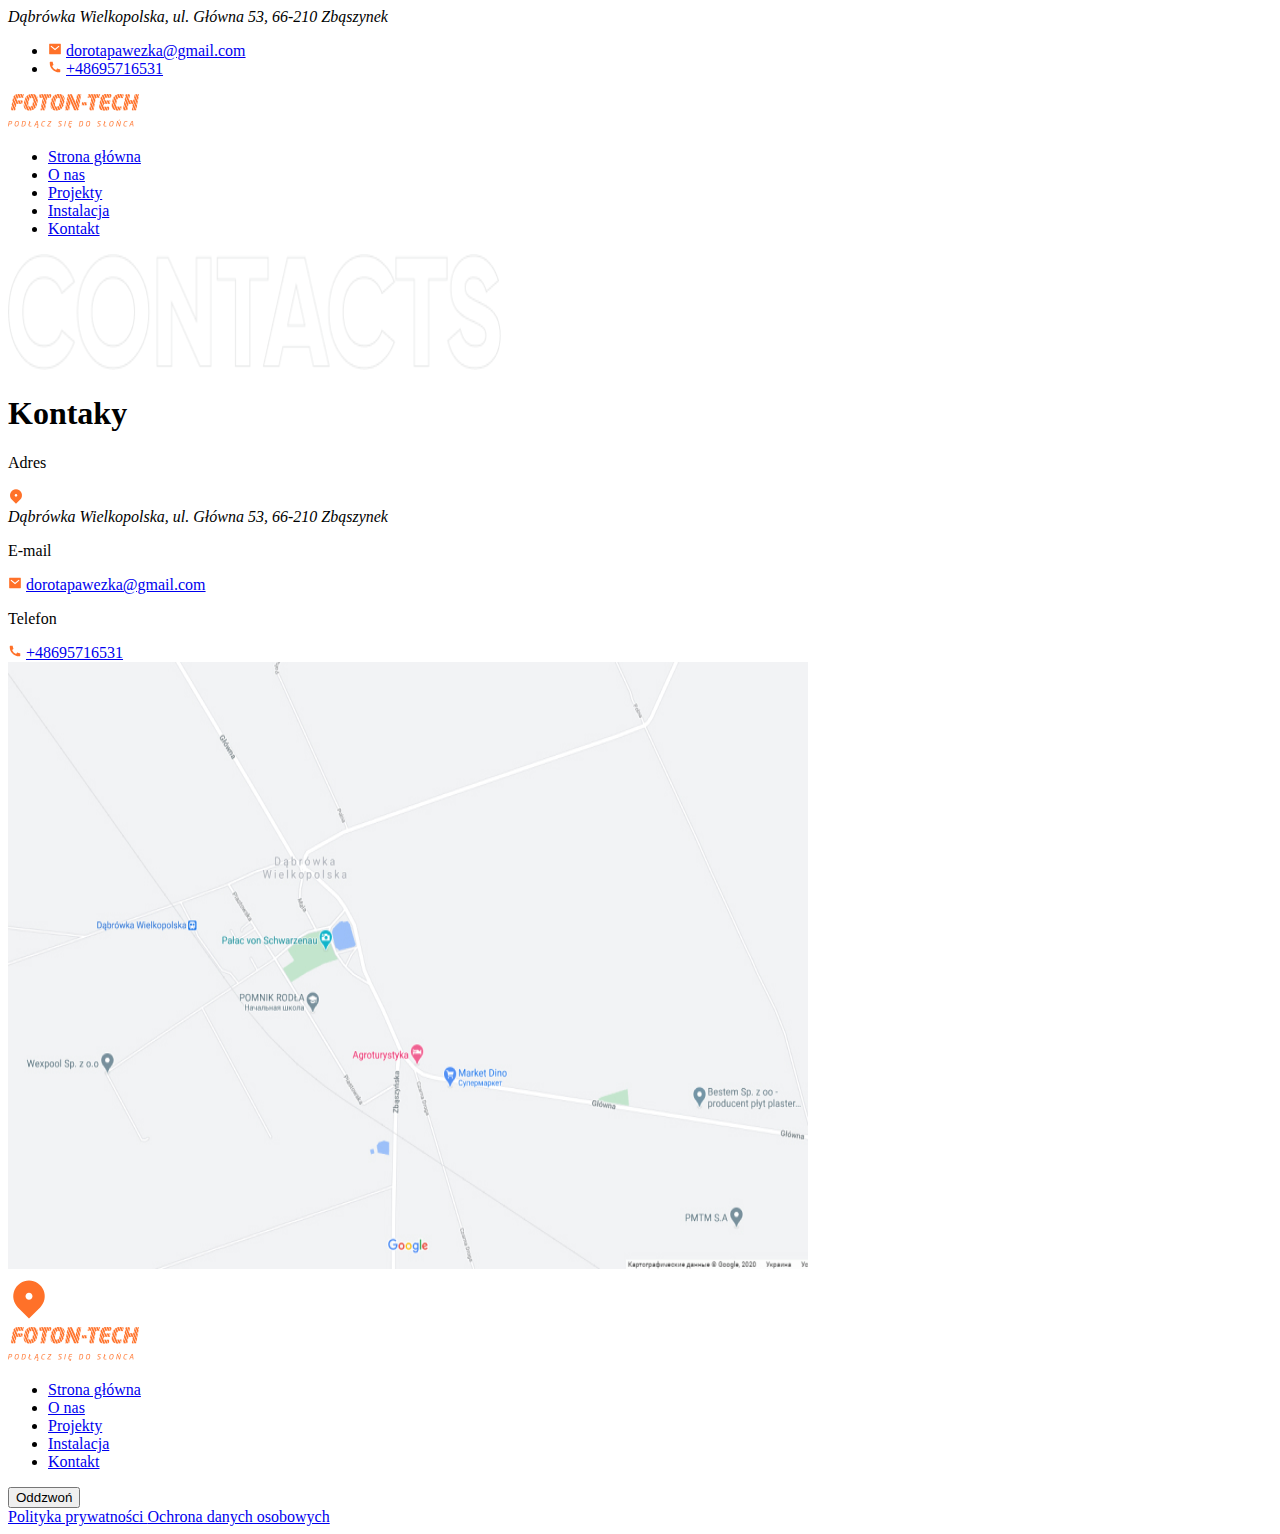
<file: webnauts project 'Kontakty'.html>
<!DOCTYPE html>
<html lang="en">
<head>
    <meta charset="UTF-8">
    <meta http-equiv="X-UA-Compatible" content="IE=edge">
    <meta name="viewport" content="width=device-width, initial-scale=1.0">
    <title>Document</title>
</head>
<body>
    <header>
        <div class="header-wrapper-top">
            <address class="header-address">
                Dąbrówka Wielkopolska, ul. Główna 53, 66-210 Zbąszynek
            </address>
            <ul class="header-list">
                <li>
                    <!-- <img src="img/main-icon-svg.svg" height="14" width="14" alt="main-icon"> -->
                    <svg width="14" height="14" viewBox="0 0 14 14" xmlns="http://www.w3.org/2000/svg">
                        <path d="M1.75002 1.75H12.25C12.4047 1.75 12.5531 1.81146 12.6625 1.92085C12.7719 2.03025 12.8334 2.17862 12.8334 2.33333V11.6667C12.8334 11.8214 12.7719 11.9697 12.6625 12.0791C12.5531 12.1885 12.4047 12.25 12.25 12.25H1.75002C1.59531 12.25 1.44694 12.1885 1.33754 12.0791C1.22815 11.9697 1.16669 11.8214 1.16669 11.6667V2.33333C1.16669 2.17862 1.22815 2.03025 1.33754 1.92085C1.44694 1.81146 1.59531 1.75 1.75002 1.75ZM7.03502 6.81508L3.29469 3.63883L2.53927 4.52783L7.0426 8.35158L11.4649 4.52492L10.7019 3.64233L7.0356 6.81508H7.03502Z" fill="#FF7129"/>
                        </svg>
                    <a href="mailto:dorotapawezka@gmail.com">
                        dorotapawezka@gmail.com
                    </a>
                </li>
                <li>
                    <img src="img/main-icon-tel-svg.svg" width="14" height="14" alt="icon telefon">
                    <a href="tel:+48695716531">
                        +48695716531
                    </a>
                </li>
            </ul>
        </div>
        <div class="header-wrapper-bottom">
            <a class="logo">
                <img src="img/header-footer-logo.png" height="34" width="131" alt="logo company">
            </a>
            <nav class="navigation">
                <ul class="navigator-list">
                    <li>
                        <a href="#">
                            Strona główna
                        </a>
                    </li>
                    <li>
                        <a href="#">
                            O nas
                        </a>
                    </li>
                    <li>
                        <a href="#">
                            Projekty
                        </a>
                    </li>
                    <li>
                        <a href="#">
                            Instalacja
                        </a>
                    </li>
                    <li>
                        <a href="#">
                            Kontakt
                        </a>
                    </li>
                </ul>
            </nav>
        </div>
    </header>
    <main>
   <div>
        <div class="main-title-kontakt">
            <img src="img/main-kontakt-bg.png" width="493" height="116" alt="main kontakt">
            <h1 class="kontakt-title">Kontaky</h1>
        </div>
        <div class="main-text-kontakt">
            <p>
                Adres
            </p>
            <!--<img src="img/main-icon-addres.svg" width="16" height="16" alt="kontakt_addres"> -->
            <svg xmlns="http://www.w3.org/2000/svg" width="16" height="16" viewBox="0 0 16 16">
                <path d="M12.2427 11.576L8 15.8187L3.75734 11.576C2.91823 10.7369 2.34679 9.66777 2.11529 8.50389C1.88378 7.34 2.0026 6.13361 2.45673 5.03726C2.91086 3.9409 3.6799 3.00384 4.66659 2.34455C5.65328 1.68527 6.81332 1.33337 8 1.33337C9.18669 1.33337 10.3467 1.68527 11.3334 2.34455C12.3201 3.00384 13.0891 3.9409 13.5433 5.03726C13.9974 6.13361 14.1162 7.34 13.8847 8.50389C13.6532 9.66777 13.0818 10.7369 12.2427 11.576ZM8 8.66666C8.35362 8.66666 8.69276 8.52618 8.94281 8.27613C9.19286 8.02608 9.33334 7.68694 9.33334 7.33332C9.33334 6.9797 9.19286 6.64056 8.94281 6.39051C8.69276 6.14046 8.35362 5.99999 8 5.99999C7.64638 5.99999 7.30724 6.14046 7.05719 6.39051C6.80715 6.64056 6.66667 6.9797 6.66667 7.33332C6.66667 7.68694 6.80715 8.02608 7.05719 8.27613C7.30724 8.52618 7.64638 8.66666 8 8.66666Z" fill="#FF7129"/>
            </svg>
            <address class="main-address-kontakt">
                Dąbrówka Wielkopolska, ul. Główna 53, 66-210 Zbąszynek
            </address>
            <p>
                E-mail
            </p>
            <!-- <img src="img/main-icon-svg.svg" alt="kontakt_email"> -->
            <svg width="14" height="14" viewBox="0 0 14 14" xmlns="http://www.w3.org/2000/svg">
                <path d="M1.75002 1.75H12.25C12.4047 1.75 12.5531 1.81146 12.6625 1.92085C12.7719 2.03025 12.8334 2.17862 12.8334 2.33333V11.6667C12.8334 11.8214 12.7719 11.9697 12.6625 12.0791C12.5531 12.1885 12.4047 12.25 12.25 12.25H1.75002C1.59531 12.25 1.44694 12.1885 1.33754 12.0791C1.22815 11.9697 1.16669 11.8214 1.16669 11.6667V2.33333C1.16669 2.17862 1.22815 2.03025 1.33754 1.92085C1.44694 1.81146 1.59531 1.75 1.75002 1.75ZM7.03502 6.81508L3.29469 3.63883L2.53927 4.52783L7.0426 8.35158L11.4649 4.52492L10.7019 3.64233L7.0356 6.81508H7.03502Z" fill="#FF7129"/>
            </svg>
            <a href="mailto:dorotapawezka@gmail.com">
                dorotapawezka@gmail.com
            </a>
            <p>
                Telefon
            </p>
            <img src="img/main-icon-tel-svg.svg" alt="kontakt_phone">
            <a href="tel:+48695716531">
                +48695716531
            </a>
        </div>
        <div>
            <img src="img/maps.jpg" width="800" height="607" alt="maps-be-here">
        </div>
        <div>
            <img src="img/main-icon-addres.svg" width="42" height="50" alt="button here">
        </div>
    </div>
    </main>
    <footer>
        <div class="footer-wrapper-top">
            <a href="#">
                <img src="img/header-footer-logo.png" width="131" height="34" alt="logo company">
            </a>
            <nav class="navigation">
                <ul class="navigator-list">
                    <li>
                        <a href="#">
                            Strona główna
                        </a>
                    </li>
                    <li>
                        <a href="#">
                            O nas
                        </a>
                    </li>
                    <li>
                        <a href="#">
                            Projekty
                        </a>
                    </li>
                    <li>
                        <a href="#">
                            Instalacja
                        </a>
                    </li>
                    <li>
                        <a href="#">
                            Kontakt
                        </a>
                    </li>
                </ul>
            </nav>
            <button class="button-dark">Oddzwoń</button>
        </div>
        <div class="footer-wrapper-bot">
            <a href="№">
                Polityka prywatności 
            </a>
            <a href="№">
                Ochrona danych osobowych
            </a>
        </div>
    </footer>
</body>
</html>
</file>
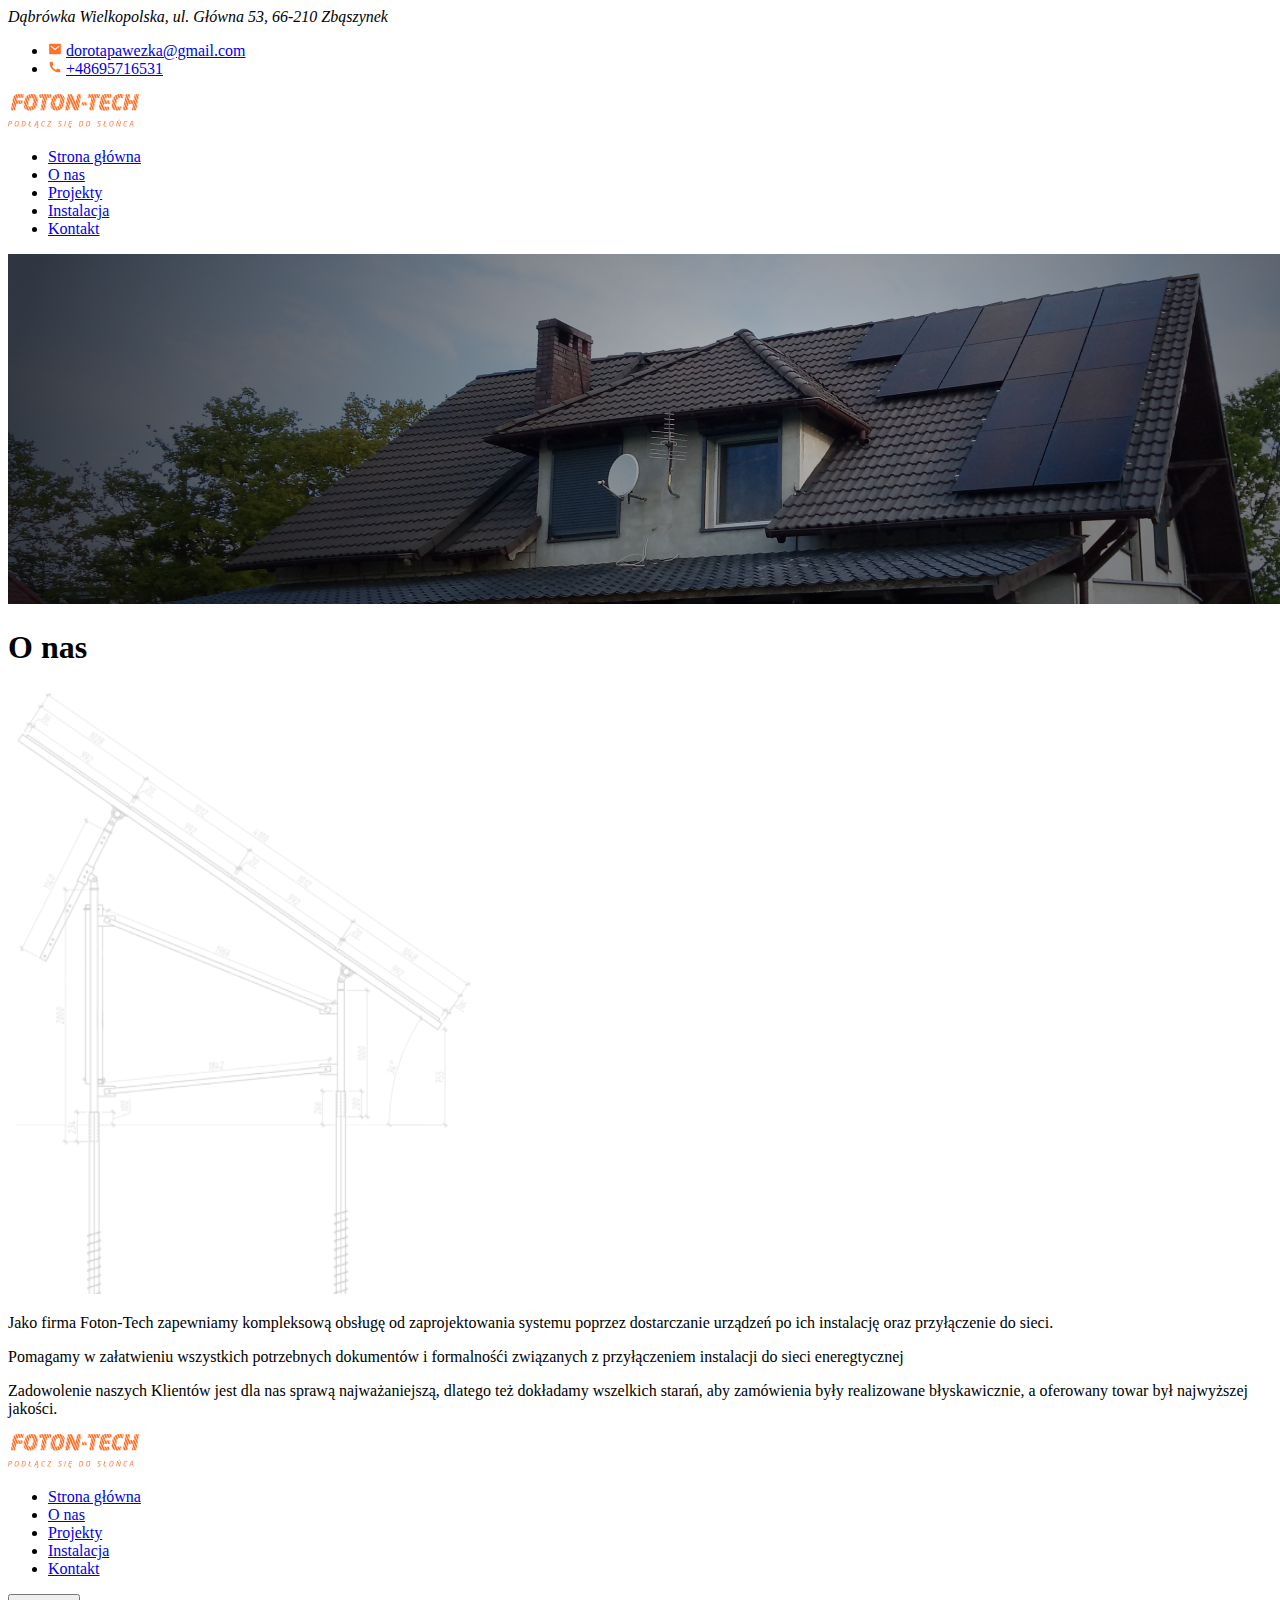
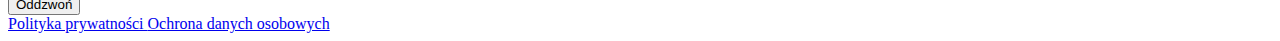
<file: webnauts project 'o nas'.html>
<!DOCTYPE html>
<html lang="en">
<head>
    <meta charset="UTF-8">
    <meta http-equiv="X-UA-Compatible" content="IE=edge">
    <meta name="viewport" content="width=device-width, initial-scale=1.0">
    <title>Document</title>
</head>
<body>
    <header>
        <div class="header-wrapper-top">
            <address class="header-address">
                Dąbrówka Wielkopolska, ul. Główna 53, 66-210 Zbąszynek
            </address>
            <ul class="header-list">
                <li>
                    <!-- <img src="img/main-icon-svg.svg" height="14" width="14" alt="main-icon"> -->
                    <svg width="14" height="14" viewBox="0 0 14 14" xmlns="http://www.w3.org/2000/svg">
                        <path d="M1.75002 1.75H12.25C12.4047 1.75 12.5531 1.81146 12.6625 1.92085C12.7719 2.03025 12.8334 2.17862 12.8334 2.33333V11.6667C12.8334 11.8214 12.7719 11.9697 12.6625 12.0791C12.5531 12.1885 12.4047 12.25 12.25 12.25H1.75002C1.59531 12.25 1.44694 12.1885 1.33754 12.0791C1.22815 11.9697 1.16669 11.8214 1.16669 11.6667V2.33333C1.16669 2.17862 1.22815 2.03025 1.33754 1.92085C1.44694 1.81146 1.59531 1.75 1.75002 1.75ZM7.03502 6.81508L3.29469 3.63883L2.53927 4.52783L7.0426 8.35158L11.4649 4.52492L10.7019 3.64233L7.0356 6.81508H7.03502Z" fill="#FF7129"/>
                        </svg>
                    <a href="mailto:dorotapawezka@gmail.com">
                        dorotapawezka@gmail.com
                    </a>
                </li>
                <li>
                    <img src="img/main-icon-tel-svg.svg" width="14" height="14" alt="icon telefon">
                    <a href="tel:+48695716531">
                        +48695716531
                    </a>
                </li>
            </ul>
        </div>
        <div class="header-wrapper-bottom">
            <a class="logo">
                <img src="img/header-footer-logo.png" height="34" width="131" alt="logo company">
            </a>
            <nav class="navigation">
                <ul class="navigator-list">
                    <li>
                        <a href="#">
                            Strona główna
                        </a>
                    </li>
                    <li>
                        <a href="#">
                            O nas
                        </a>
                    </li>
                    <li>
                        <a href="#">
                            Projekty
                        </a>
                    </li>
                    <li>
                        <a href="#">
                            Instalacja
                        </a>
                    </li>
                    <li>
                        <a href="#">
                            Kontakt
                        </a>
                    </li>
                </ul>
            </nav>
        </div>
    </header>
    <main>
        <section class="about-us">
            <div class="about-us-logo">
                <img src="img/main-about-us-start-screen-bg.jpg" width="1600" height="350" alt="about-us">
                <h1 class="main-title-about-us">
                    O nas
                </h1>
            </div>
            <div class="main-info-about-us">
                <div class="main-imegas-bg-about-us">
                    <img src="img/main-info-about-us-bg.png" width="535" height="606" alt="background main images">
                </div>
                <div class="main-text-left-about-us">
                    <p>Jako firma Foton-Tech zapewniamy kompleksową obsługę od zaprojektowania systemu poprzez dostarczanie urządzeń po ich instalację oraz przyłączenie do sieci.
                    </p>
                    <p> Pomagamy w załatwieniu wszystkich potrzebnych dokumentów i formalnośći
                        związanych z przyłączeniem instalacji do sieci eneregtycznej
                    </p>
                 </div>
                 <div class="main-text-right-about-us">
                    <p>Zadowolenie naszych Klientów jest dla nas sprawą najważaniejszą, dlatego też dokładamy wszelkich starań, aby zamówienia były realizowane błyskawicznie, a oferowany towar był najwyższej jakości.
                    </p>
                </div>
            </div> 
        </section> 
    </main>
    <footer>
        <div class="footer-wrapper-top">
            <a href="#">
                <img src="img/header-footer-logo.png" width="131" height="34" alt="logo company">
            </a>
            <nav class="navigation">
                <ul class="navigator-list">
                    <li>
                        <a href="#">
                            Strona główna
                        </a>
                    </li>
                    <li>
                        <a href="#">
                            O nas
                        </a>
                    </li>
                    <li>
                        <a href="#">
                            Projekty
                        </a>
                    </li>
                    <li>
                        <a href="#">
                            Instalacja
                        </a>
                    </li>
                    <li>
                        <a href="#">
                            Kontakt
                        </a>
                    </li>
                </ul>
            </nav>
            <button class="button-dark">Oddzwoń</button>
        </div>
        <div class="footer-wrapper-bot">
            <a href="№">
                Polityka prywatności 
            </a>
            <a href="№">
                Ochrona danych osobowych
            </a>
        </div>
    </footer>
</body>
</html>
</file>
<file: css/style.css>
@font-face {
    font-family: 'Gilroy';
    src: url(../fonts/gilroy-bold.ttf);
    font-weight: 700;
}
@font-face {
    font-family: 'Girloy';
    src: url(../fonts/gilroy-semibold.ttf);
    font-weight: 600;
}
@font-face {
    font-family: 'Girloy';
    src: url(../fonts/gilroy-regular.ttf);
    font-weight: 400;
}
*{
    padding: 0;
    margin: 0;
    border: 0;
}

body {
    font-family: 'Girloy';
    margin: 0;
}

button{
    padding: 0;
    border: 0;
}

ul{
    padding: 0;
    margin: 0;
    list-style: none;
}

a {
    text-decoration: none;
}

.decor-word {
    -webkit-text-stroke: 1px rgba(255, 255, 255, 0.3);
    font-size: 120px;
    font-style: normal;
    font-weight: 700;
    line-height: 145px;
    letter-spacing: 0em;
    text-align: left;
    color: transparent;
    text-transform: uppercase;      
}

.btn {
    background: #ff7129;
    font-size: 14px;
    font-style: normal;
    font-weight: 700;
    line-height: 17px;
    letter-spacing: 0em;
    text-align: center;
    color: #ffffff;
    box-shadow: 0px 4px 28px 0px #ff71294a;
    width: 188px;
    display: block;
    padding-top: 16px;
    padding-right: 40px;
    padding-bottom: 16px;
    padding-left: 40px;
    cursor: pointer;
}

.btn:hover {
    opacity: 0.8;
}

.container {
    width: 100%;
    max-width: 1600px;
    padding-left: 50px;
    padding-right: 50px;
    margin-left: auto;
    margin-right: auto;
    box-sizing: border-box;
}

.container-popup {
    max-width: 800px;
    box-sizing: border-box; 
}

.popup-padding58 {
    padding-left: 58px;
    padding-right: 58px;
}

a:focus {
    opacity: 0.7 ;
}

/*HEADER*/

.header .header-wrapper-top {
    background-color: #20242d;
    padding-top: 10px;
    padding-bottom: 10px;
}

.header .header-wrapper-top .container {
    display: flex;
    justify-content: space-between;
    align-items: center;
}

.header .address {
    font-size: 12px;
    font-style: normal;
    font-weight: 400;
    line-height: 14px;
    letter-spacing: 0em;
    text-align: left;
    color: #FFFFFF;
    ;
}

.header .header-list {
    display: flex;
    justify-content: flex-start;
    align-items: center;
}

.header .header-list li {
    position: relative;
    margin-right: 57px;
    padding-left: 21px;
}

.header .header-list svg {
    position: absolute;
    top: 5px;
    left: 0;
}

.header .header-list li:last-child {
    margin-right: 0;
}

.header .header-list a {
    font-size: 12px;
    font-style: normal;
    font-weight: 400;
    line-height: 14px;
    letter-spacing: 0em;
    text-align: left;
    color: #ffffff;
    text-decoration: none;
}

.header .header-wrapper-bottom {
    background-color: #ffffff;
    padding-top: 12px;
    padding-bottom: 11px;
}

.header .header-wrapper-bottom .container {
    display: flex;
    justify-content: space-between;
    align-items: center;
}

.header .navigation ul {
    display: flex;
    justify-content: space-between;
    align-items: center;
}

.header .navigation li {
    margin-right: 56px;
}

.header .navigation li:last-child {
    margin-right: 0;
}

.header .navigation a {
    font-size: 14px;
    font-style: normal;
    font-weight: 600;
    line-height: 17px;
    letter-spacing: 0em;
    text-align: left;
    color: #20242d;
    text-decoration: none;
}
.header .navigation a:hover {
    color: #ff7129;
}

.header .navigation .active-li::before {
    position: absolute;
    content: "";
    display: block;
    width: 10px;
    height: 1px;
    background-color: #FF7129;
    top: 7px;
    left: -15px;
}

.header .navigation .active-li {
    position: relative;
}

.header .navigation .active-li::after {
    position: absolute;
    content: "";
    display: block;
    width: 10px;
    height: 1px;
    background-color: #FF7129;
    top: 7px;
    right: -15px;
}
/* MAIN*/

.start-screen {
    position: relative;
    background: #777;
    padding-top: 270px;
    padding-bottom: 138px;
    background-image: url(../img/main-start-screen-bg.jpg);
    background-size: cover;
    background-position: 50%;
    background-repeat: no-repeat ;
}

.start-screen .decor-word-1 {
    position: absolute;
    top: 163px;
    left: 50px;
}

.start-screen .decor-word-2 {
    position: absolute;
    top: auto;
    left: auto;
    bottom: 282px;
    right: 50px;
}

.start-screen .main-home-title {
    font-size: 92px;
    font-style: normal;
    font-weight: 700;
    line-height: 111px;
    letter-spacing: 0em;
    text-align: center;
    color: #ffffff;
    margin-bottom: 16px;
}
.start-screen .main-home-slogan {
    font-size: 16px;
    font-style: normal;
    font-weight: 400;
    line-height: 24px;
    letter-spacing: 0em;
    text-align: center;
    color: #ffffff;
    max-width: 508px;
    margin-left:  auto;
    margin-right: auto;
    margin-bottom: 59px;
}

.btn {
    margin-left: auto;
    margin-right: auto;
    margin-bottom: 106px;
}

.start-screen .button-scroll {
    display: block;
    background: rgba(123, 126, 133, 0.4);
    width: 46px;
    height: 46px;
    margin-left: auto;
    margin-right: auto;
    border-radius: 50%;
    cursor: pointer;
}

.start-screen .button-scroll:hover{
    opacity: 0.7;
}

.main-info {
    padding-top: 132px;
    padding-bottom: 115px;
    background-image: url(../img/main-info-bg.png);
    background-position: 132px 100px;
    background-size: 535px 600px;
    background-repeat: no-repeat;
}

.main-info .container {
    display: flex;
    justify-content: center;
}
    

.main-info img {
    margin-right: 65px;
}

.main-info .main-text {
    position: relative;
    width: 535px; 
    padding-top: 69px;
}

.main-info .main-text .decor-word-main {
    position: absolute;
    -webkit-text-stroke: 1px  rgba(32, 36, 45, 0.1);
    top: 2px;
    left: -27px;
    font-size: 95px;
    font-style: normal;
    font-weight: 700;
    line-height: 116px;
    letter-spacing: 0em;
    text-align: left;
    color: transparent;
}

.main-info .main-title-info {
    position: relative;
    margin-top: 0;
    margin-bottom: 64px;
    padding-left: 16px;

}

.main-info .main-title-info::before {
    position: absolute;
    content: "";
    display: block;
    width: 1px;
    height: 42px;
    background-color: #FF7129;
    top: 0;
    left: 0;
}

.main-info .main-title-info {
    font-size: 48px;
    font-style: normal;
    font-weight: 700;
    line-height: 47px;
    letter-spacing: 0em;
    text-align: left;
    color: #20242d;
}

.main-info .main-text-info {
    font-size: 16px;
    font-style: normal;
    font-weight: 400;
    line-height: 24px;
    letter-spacing: 0em;
    text-align: left;
    color: #20242d;
}

/*FOOTER*/

.footer-wrapper {
    background: #20242d;
}

.footer-wrapper .footer-wrapper-top {
    display: flex;
    justify-content: space-between;
    align-items: center;
    padding-top: 58px;
    padding-bottom: 52px;
}

.footer-wrapper .footer-wrapper-top ul {
    display: flex;
    justify-content: space-between;
    align-items: center;
}

.footer-wrapper .footer-wrapper-top li {
    margin-right: 56px;
}

.footer-wrapper .footer-wrapper-top li :last-child{
    margin-right: 0px;
}

.footer-wrapper .navigation a {
    font-size: 14px;
    font-style: normal;
    font-weight: 600;
    line-height: 17px;
    letter-spacing: 0em;
    text-align: left;
    color: #ffffff;
    text-decoration: none;
}
.footer-wrapper .navigation :hover {
    color: #ff7129;
}
.footer-wrapper .btn-dark {
    font-size: 14px;
    font-style: normal;
    font-weight: 700;
    line-height: 17px;
    letter-spacing: 0em;
    text-align: center;
    color: #ffffff;
    background: #20242d;
}

 .footer-wrapper .footer-wrapper-bot a {
    font-size: 12px;
    font-style: normal;
    font-weight: 400;
    line-height: 14px;
    letter-spacing: 0em;
    text-align: center;
    color: #7b7e85;
}

.footer-wrapper .footer-wrapper-bot {
    display: flex;
    justify-content: space-between;
    padding-top: 24px;
    padding-bottom: 24px;
    border-top: 1px solid rgba(123, 126, 133, 1);
    opacity: 0.3;
}

.footer-wrapper .btn-dark {
border: 1px solid #FF7129;
box-sizing: border-box;
width: 187px;
height: 49px;
}


.footer-wrapper .btn-dark li:last-child {
    margin-right: 0px;
}


/* ABOUT US main*/

.about-us {
    
    background-image: url(../img/main-about-us-start-screen-bg.jpg);
    background-size: cover;
    background-position: 50%;
    background-repeat: no-repeat;
}

.about-us .container {
    position: relative;
    padding-top: 200px;
    padding-bottom: 103px;

}

.about-us .main-title-about-us {
    position: relative;
    font-size: 48px;
    font-style: normal;
    font-weight: 700;
    line-height: 47px;
    letter-spacing: 0em;
    text-align: left;
    color: #FFFFFF;
    margin-left: 150px;
    padding-left: 16px;
}

.about-us .main-title-about-us::before {
    position: absolute;
    content: "";
    display: block;
    width: 1px;
    height: 52px;
    background-color:  #FF7129;
    top: 0;
    left: 0;
}

.about-us .decor-word-about-us {
    position: absolute;
    -webkit-text-stroke: 1px rgba(255, 255, 255, 0.3);
    font-size: 96px;
    font-style: normal;
    font-weight: 700;
    line-height: 116px;
    letter-spacing: 0em;
    text-align: left;
    color: transparent;
    top: 131px;
    left: 173px;
    text-transform: uppercase;
}

.about-us-content {
    background-image: url(../img/main-info-about-us-bg.png);
    background-repeat: no-repeat;
    background-size: 535px 606px;
    background-position: 0px 121px;
}

.about-us-content .container {
    display: flex;
    justify-content: flex-start;
}

.about-us-content-left,
.about-us-content-right {
    padding-top: 80px;
    max-width: 520px;
}

.about-us-content-left p,
.about-us-content-right p {
font-size: 16px;
font-style: normal;
font-weight: 400;
line-height: 24px;
letter-spacing: 0em;
text-align: left;
color: #20242D;
}

.about-us-content-left {
    padding: 80px 66px 184px 150px;
}
.about-us-content-left p:first-child {
    padding-bottom: 24px;
}


/* FORM FORM FORM */

.popup {
    display: none;
    position: fixed;
    top: 50%;
    left: 50%;
    /* margin-left: -400px;
    margin-top: -523px; */
    transform: translate(-50%, -50%);
}

@keyframes fadeIn {
    0% {    
        transform:translate(-50%, -2000%);
    }
    50% {
        transform: translate(-50%, 0%);
    }
    100% {
        transform: translate(-50%, -50%);
    }
}

.popup-show {
    display: block;
    animation-name: fadeIn;
    animation-duration: 1s;
}

.btn-popup-close {
    position: absolute;
    color: #FFFFFF;
    background-color: transparent;
    top: 22px;
    right: 22px;
    cursor: pointer;
}
.btn-popup-close:hover {
    opacity: 0.7;
}

.popup-header {
    position: relative;
    padding-top: 72px;
    padding-bottom: 72px;
    display: flex;
    justify-content: space-between;
    align-items: center;
    background: #FF7129;
}

.header-popup-price p:first-child {
    font-size: 16px;
    font-style: normal;
    font-weight: 500;
    line-height: 19px;
    letter-spacing: 0em;
    text-align: left;
    color: #FFFFFF;
    margin-bottom: 4px;
}

.header-popup-price p:last-child {
    font-size: 48px;
    font-style: normal;
    font-weight: 700;
    line-height: 58px;
    letter-spacing: 0em;
    text-align: left;
    color: #FFFFFF;
}

.btn-header-popup {
    color: #FF7129;
    background: #FFFFFF;
    padding: 16px 55px;
    margin-left: 288px;
    margin: 0;
}

.popup-main-form {
    padding-top: 72px;
    background: #FFFFFF;
}

.popup-main-title h3 {
    margin-bottom: 16px;
    font-size: 36px;
    font-style: normal;
    font-weight: 700;
    line-height: 44px;
    letter-spacing: 0em;
    text-align: left;
    color: #20242D;

}
.popup-main-title p {
    margin-bottom: 56px;
    font-size: 16px;
    font-style: normal;
    font-weight: 400;
    line-height: 24px;
    letter-spacing: 0em;
    text-align: left;
    color: rgba(32, 36, 45, 1);
}

.popup-main-form form {
    display: flex;
    flex-wrap: wrap;
    justify-content: space-between;
    align-items: flex-start;
}

.popup-main-form form label {
    margin-bottom: 24px;
    font-size: 14px;
    font-style: normal;
    font-weight: 500;
    line-height: 16px;
    letter-spacing: 0em;
    text-align: left;
    color: #7B7E85;
}

.popup-main-form form input {
    display: block;
    padding: 16px 24px;
    box-sizing: border-box;
    border: 1px solid #E0E0E0;
    width: 100%;
    min-width: 327px;
    margin-top: 12px;
    font-size: 16px;
    font-style: normal;
    font-weight: 400;
    line-height: 19px;
    letter-spacing: 0em;
    text-align: left;
    color: #7B7E85;
    
}
.popup-main-form form label:nth-child(3) {
    margin-bottom: 0px;
}

.popup-main-form form input::placeholder {
    font-size: 16px;
    font-style: normal;
    font-weight: 400;
    line-height: 19px;
    letter-spacing: 0em;
    text-align: left;
    color: #7B7E85;
}

.btn-popup-main-form {
    padding: 16px 20px;
    margin-top: 28px;
    margin-left: 140px;
    background: #FF7129;
    font-size: 14px;
    font-style: normal;
    font-weight: 700;
    line-height: 17px;
    letter-spacing: 0em;
    text-align: center;
    color: #FFFFFF;
}
</file>
